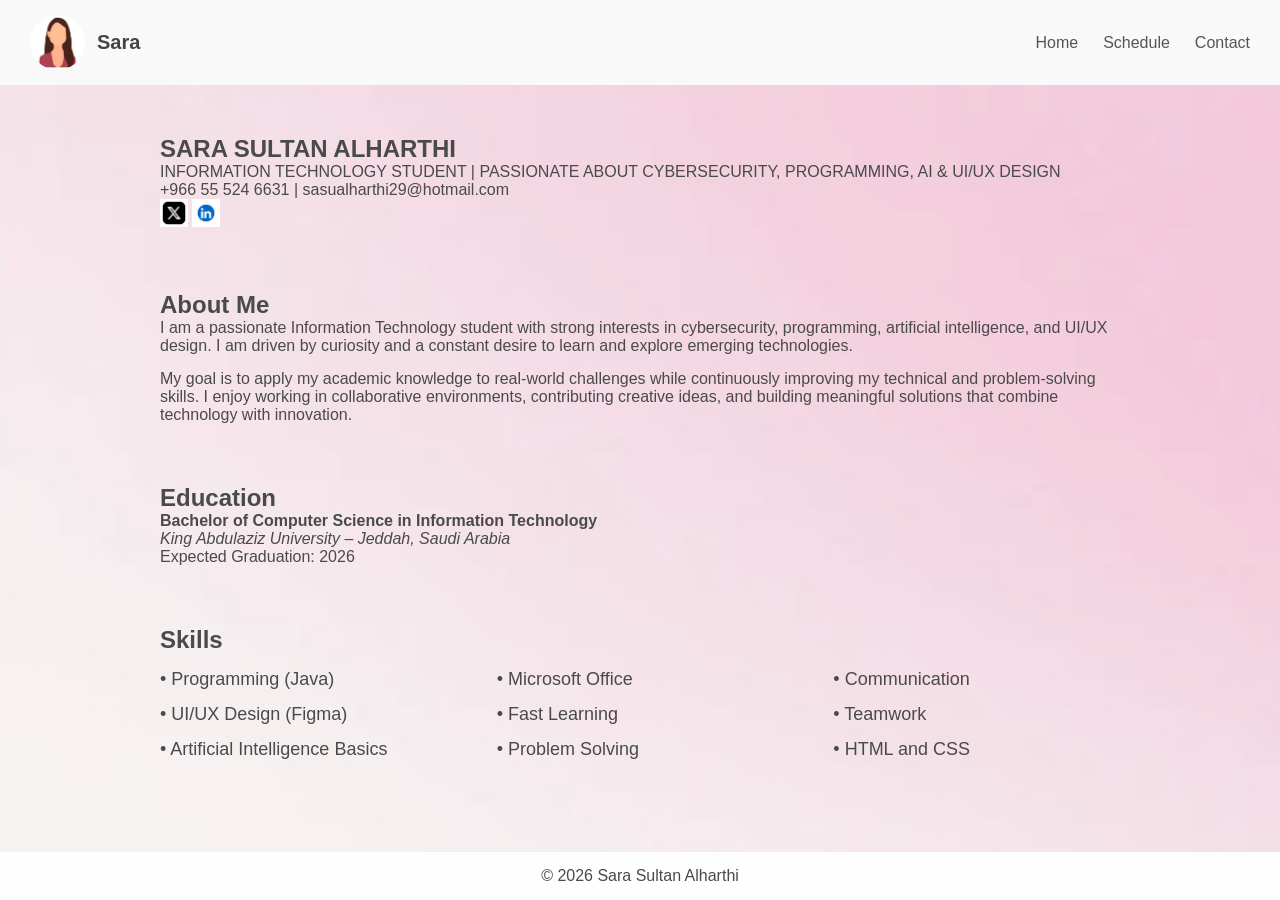
<file: index.html>
<!DOCTYPE html>
<html lang="en">
<head>
  <meta charset="UTF-8">
  <meta name="viewport" content="width=device-width, initial-scale=1.0">
  <title>Sara Sultan Alharthi - CV</title>
  <link rel="stylesheet" href="style.css">
</head>
<body>

  <header>
  <div style="display:flex; justify-content:space-between; align-items:center; padding:15px 30px; background-color:#f9f9f9;">
    
    <div style="display:flex; align-items:center; gap:12px;">
      <img src="images/profile.jpg" alt="Profile" style="width:55px; height:55px; border-radius:50%; object-fit:cover;">
      <span style="font-size:20px; font-weight:600; color:#444;">Sara</span>
    </div>

    <nav style="display:flex; gap:25px;">
      <a href="index.html" style="text-decoration:none; color:#555;">Home</a>
      <a href="schedule.html" style="text-decoration:none; color:#555;">Schedule</a>
      <a href="contact.html" style="text-decoration:none; color:#555;">Contact</a>
    </nav>

  </div>
</header>

  <main class="container">
    <section class="card">
  <h1 class="main-name">SARA SULTAN ALHARTHI</h1>

  <p class="main-role">
    INFORMATION TECHNOLOGY STUDENT | PASSIONATE ABOUT CYBERSECURITY, PROGRAMMING, AI &amp; UI/UX DESIGN
  </p>

  <p class="main-contact">
    +966 55 524 6631 | sasualharthi29@hotmail.com 
  </p>

    <div class="social-icons">
    <a href="https://x.com/" target="_blank">
      <img src="images/x-icon.png" width="28">
    </a>

    <a href="https://www.linkedin.com/" target="_blank">
      <img src="images/linkedin-icon.png" width="28">
    </a>
  </div>

</section>

<div class="card">
  <h2>About Me</h2>

  <p style="margin-bottom: 15px;">
    I am a passionate Information Technology student with strong interests in cybersecurity, programming, artificial intelligence, and UI/UX design. I am driven by curiosity and a constant desire to learn and explore emerging technologies.
  </p>
  <p>
My goal is to apply my academic knowledge to real-world challenges while continuously improving my technical and problem-solving skills. I enjoy working in collaborative environments, contributing creative ideas, and building meaningful solutions that combine technology with innovation.
  </p>
</div>


    <section class="card">
      
<h2>Education</h2>

<p><strong>Bachelor of Computer Science in Information Technology</strong></p>

<p><em>King Abdulaziz University – Jeddah, Saudi Arabia</em></p>

<p>Expected Graduation: 2026</p>
    </section>

   <section class="card">
  <h2>Skills</h2>

  <div style="display: grid; grid-template-columns: repeat(3, minmax(200px, 1fr)); gap: 14px 50px; margin-top: 15px; font-size: 18px;">
    <div>• Programming (Java)</div>
    <div>• Microsoft Office</div>
    <div>• Communication</div>

    <div>• UI/UX Design (Figma)</div>
    <div>• Fast Learning</div>
    <div>• Teamwork</div>

    <div>• Artificial Intelligence Basics</div>
    <div>• Problem Solving</div>
    <div>• HTML and CSS</div>
  </div>
</section> 
  </main>

  <footer class="footer">
    <p>© 2026 Sara Sultan Alharthi</p>
  </footer>

</body>
</html>
</file>
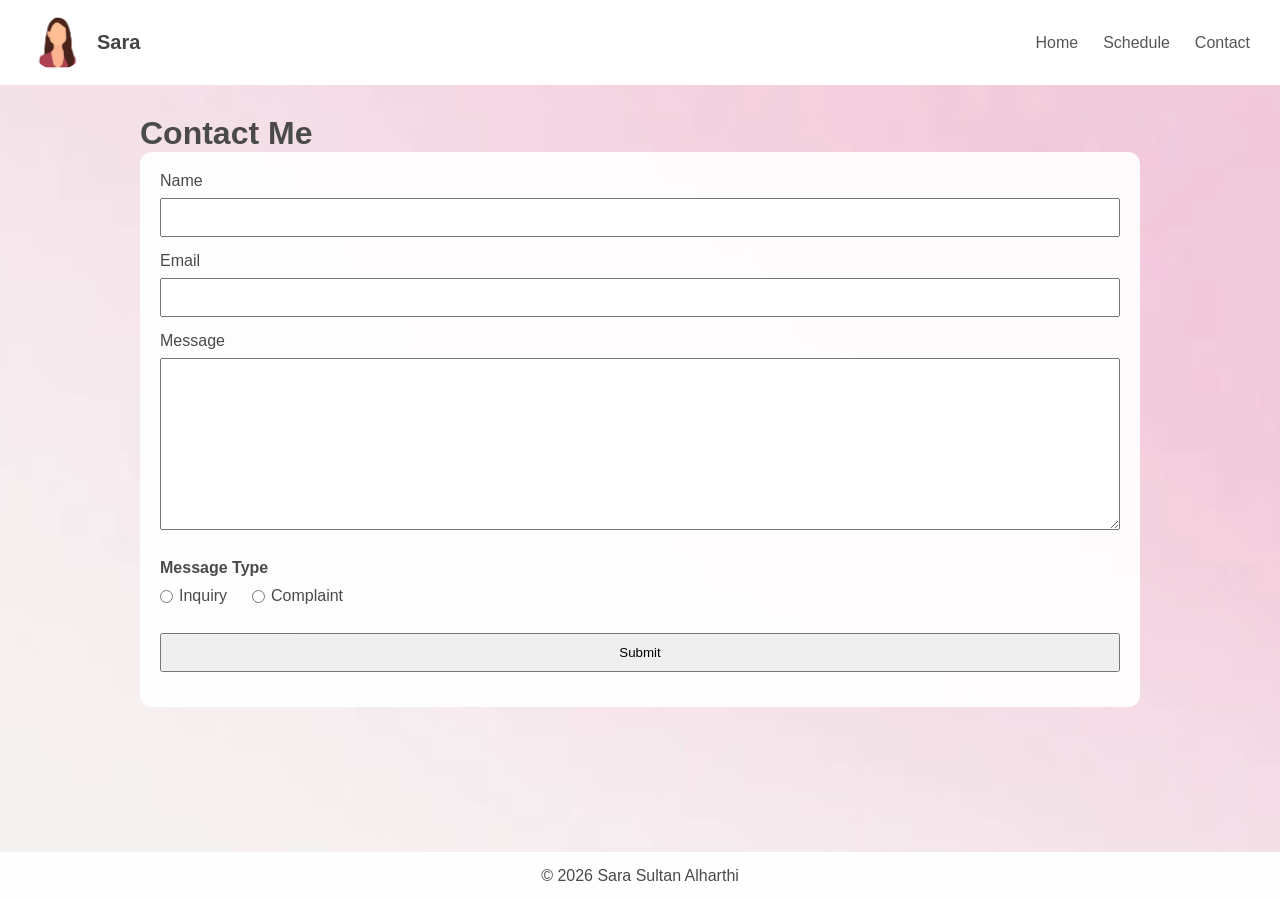
<file: contact.html>
<!DOCTYPE html>
<html lang="en">
<head>
<meta charset="UTF-8">
<meta name="viewport" content="width=device-width, initial-scale=1.0">
<title>Contact</title>
<link rel="stylesheet" href="style.css">
</head>

<body>

<header>
  <div style="display:flex; justify-content:space-between; align-items:center; padding:15px 30px; background:white;">
    
    <div style="display:flex; align-items:center; gap:12px;">
      <img src="images/profile.jpg" alt="Profile" style="width:55px; height:55px; border-radius:50%; object-fit:cover;">
      <span style="font-size:20px; font-weight:600; color:#444;">Sara</span>
    </div>

    <nav style="display:flex; gap:25px;">
      <a href="index.html" style="text-decoration:none; color:#555;">Home</a>
      <a href="schedule.html" style="text-decoration:none; color:#555;">Schedule</a>
      <a href="contact.html" style="text-decoration:none; color:#555;">Contact</a>
    </nav>

  </div>
</header>

<div class="container">

<aside class="sidebar">
</aside>

<main class="content">

<h1>Contact Me</h1>

<form action="http://webhook.site/2f0b349c-764c-45c1-9733-2217758685ad" method="POST">

<label>Name</label>
<input type="text" name="name" required>

<label>Email</label>
<input type="email" name="email">

<label>Message</label>
<textarea name="message" rows="10"></textarea>

<div style="margin-top: 10px; margin-bottom: 20px;">
  <p style="margin-bottom: 10px;"><strong>Message Type</strong></p>

  <div style="display: flex; align-items: center; gap: 25px;">
    <label style="display: flex; align-items: center; gap: 6px; margin: 0;">
      <input type="radio" name="type" value="Inquiry" required style="width: auto; margin: 0;">
      Inquiry
    </label>

    <label style="display: flex; align-items: center; gap: 6px; margin: 0;">
      <input type="radio" name="type" value="Complaint" style="width: auto; margin: 0;">
      Complaint
    </label>
  </div>
</div>

<input type="submit" value="Submit">

</form>

</main>

</div>

<footer class="footer">
    <p>© 2026 Sara Sultan Alharthi</p>
  </footer>

</body>
</html>
</file>
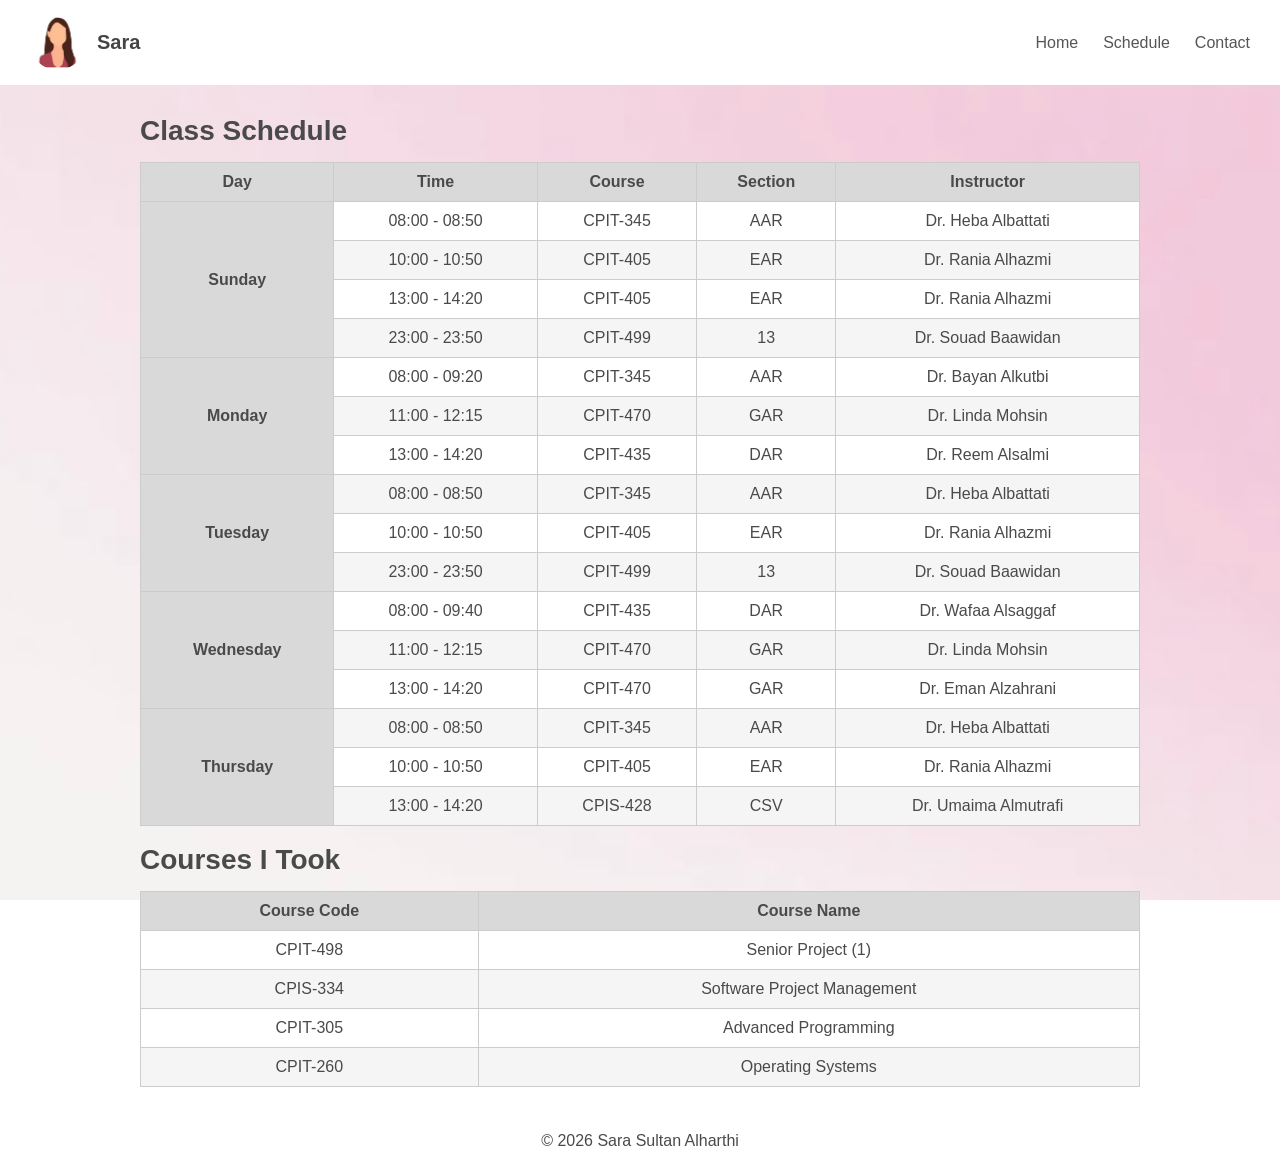
<file: schedule.html>
<!DOCTYPE html>
<html lang="en">
<head>
<meta charset="UTF-8">
<meta name="viewport" content="width=device-width, initial-scale=1.0">
<title>Class Schedule</title>
<link rel="stylesheet" href="style.css">
</head>

<body>

<header>
  <div style="display:flex; justify-content:space-between; align-items:center; padding:15px 30px; background:white;">
    
    <div style="display:flex; align-items:center; gap:12px;">
      <img src="images/profile.jpg" alt="Profile" style="width:55px; height:55px; border-radius:50%; object-fit:cover;">
      <span style="font-size:20px; font-weight:600; color:#444;">Sara</span>
    </div>

    <nav style="display:flex; gap:25px;">
      <a href="index.html" style="text-decoration:none; color:#555;">Home</a>
      <a href="schedule.html" style="text-decoration:none; color:#555;">Schedule</a>
      <a href="contact.html" style="text-decoration:none; color:#555;">Contact</a>
    </nav>

  </div>
</header>

<div class="container">

<aside class="sidebar">
</aside>

<main class="content">

<h1 style="font-size: 28px; margin-bottom: 15px;">Class Schedule</h1>

<table style="width:100%; border-collapse:collapse; background:white;">
  <tr style="background-color:#d9d9d9; font-weight:bold;">
    <th style="padding:10px; border:1px solid #ccc;">Day</th>
    <th style="padding:10px; border:1px solid #ccc;">Time</th>
    <th style="padding:10px; border:1px solid #ccc;">Course</th>
    <th style="padding:10px; border:1px solid #ccc;">Section</th>
    <th style="padding:10px; border:1px solid #ccc;">Instructor</th>
  </tr>

  <!-- Sunday -->
  <tr>
    <td rowspan="4" style="background-color: #d9d9d9; font-weight: bold; border: 1px solid #ccc; padding: 10px;">Sunday</td>
    <td>08:00 - 08:50</td>
    <td>CPIT-345</td>
    <td>AAR</td>
    <td>Dr. Heba Albattati</td>
  </tr>
  <tr>
    <td>10:00 - 10:50</td>
    <td>CPIT-405</td>
    <td>EAR</td>
    <td>Dr. Rania Alhazmi</td>
  </tr>
  <tr>
    <td>13:00 - 14:20</td>
    <td>CPIT-405</td>
    <td>EAR</td>
    <td>Dr. Rania Alhazmi</td>
  </tr>
  <tr>
    <td>23:00 - 23:50</td>
    <td>CPIT-499</td>
    <td>13</td>
    <td>Dr. Souad Baawidan</td>
  </tr>

  <!-- Monday -->
  <tr>
    <td rowspan="3" style="background-color: #d9d9d9; font-weight: bold; border: 1px solid #ccc; padding: 10px;">Monday</td>
    <td>08:00 - 09:20</td>
    <td>CPIT-345</td>
    <td>AAR</td>
    <td>Dr. Bayan Alkutbi</td>
  </tr>
  <tr>
    <td>11:00 - 12:15</td>
    <td>CPIT-470</td>
    <td>GAR</td>
    <td>Dr. Linda Mohsin</td>
  </tr>
  <tr>
    <td>13:00 - 14:20</td>
    <td>CPIT-435</td>
    <td>DAR</td>
    <td>Dr. Reem Alsalmi</td>
  </tr>

  <!-- Tuesday -->
  <tr>
    <td rowspan="3" style="background-color: #d9d9d9; font-weight: bold; border: 1px solid #ccc; padding: 10px;">Tuesday</td>
    <td>08:00 - 08:50</td>
    <td>CPIT-345</td>
    <td>AAR</td>
    <td>Dr. Heba Albattati</td>
  </tr>
  <tr>
    <td>10:00 - 10:50</td>
    <td>CPIT-405</td>
    <td>EAR</td>
    <td>Dr. Rania Alhazmi</td>
  </tr>
  <tr>
    <td>23:00 - 23:50</td>
    <td>CPIT-499</td>
    <td>13</td>
    <td>Dr. Souad Baawidan</td>
  </tr>

  <!-- Wednesday -->
  <tr>
    <td rowspan="3" style="background-color: #d9d9d9; font-weight: bold; border: 1px solid #ccc; padding: 10px;">Wednesday</td>
    <td>08:00 - 09:40</td>
    <td>CPIT-435</td>
    <td>DAR</td>
    <td>Dr. Wafaa Alsaggaf</td>
  </tr>
  <tr>
    <td>11:00 - 12:15</td>
    <td>CPIT-470</td>
    <td>GAR</td>
    <td>Dr. Linda Mohsin</td>
  </tr>
  <tr>
    <td>13:00 - 14:20</td>
    <td>CPIT-470</td>
    <td>GAR</td>
    <td>Dr. Eman Alzahrani</td>
  </tr>

  <!-- Thursday -->
  <tr>
    <td rowspan="3" style="background-color: #d9d9d9; font-weight: bold; border: 1px solid #ccc; padding: 10px;">Thursday</td>
    <td>08:00 - 08:50</td>
    <td>CPIT-345</td>
    <td>AAR</td>
    <td>Dr. Heba Albattati</td>
  </tr>
  <tr>
    <td>10:00 - 10:50</td>
    <td>CPIT-405</td>
    <td>EAR</td>
    <td>Dr. Rania Alhazmi</td>
  </tr>
  <tr>
    <td>13:00 - 14:20</td>
    <td>CPIS-428</td>
    <td>CSV</td>
    <td>Dr. Umaima Almutrafi</td>
  </tr>
</table>



<br>

<h2 style="font-size: 28px; margin-bottom: 15px;">Courses I Took</h2>

<table style="width:100%; border-collapse:collapse; background:white;">
  <tr style="background-color:#d9d9d9; font-weight:bold;">
    <th style="padding:10px; border:1px solid #ccc;">Course Code</th>
    <th style="padding:10px; border:1px solid #ccc;">Course Name</th>
  </tr>
  <tr>
    <td>CPIT-498</td>
    <td>Senior Project (1)</td>
  </tr>
  <tr>
    <td>CPIS-334</td>
    <td>Software Project Management</td>
  </tr>
  <tr>
    <td>CPIT-305</td>
    <td>Advanced Programming</td>
  </tr>
  <tr>
    <td>CPIT-260</td>
    <td>Operating Systems</td>
  </tr>
</table>


</main>

</div>

<footer class="footer">
    <p>© 2026 Sara Sultan Alharthi</p>
  </footer>

</body>
</html>
</file>
<file: style.css>
* {
  margin: 0;
  padding: 0;
  box-sizing: border-box;
}

body {
  font-family: "Trebuchet MS", "Segoe UI", Arial, sans-serif;
  color: #4a4a4a;
  background-image: url("images/bg.jpg");
  background-size: cover;
  background-attachment: fixed;
  background-position: center;
  min-height: 100vh;
  display: flex;
  flex-direction: column;
}



.navbar {
  display: flex;
  justify-content: space-between;
  align-items: center;
  padding: 15px 30px;
}

.left-nav {
  display: flex;
  align-items: center;
  gap: 12px;
}

.profile-pic {
  width: 70px;
  height: 70px;
  object-fit: cover;
  border-radius: 50%;
}

.nav-links {
  display: flex;
  gap: 20px;
  list-style: none;
}

a {
  text-decoration: none;
  color: #1a1a1a;
}

.nav-links a:hover,
.social-link:hover,
button:hover {
  color: #0a66c2;
}

.fragment-link {
  display: inline-block;
  margin-top: 15px;
  color: darkred;
  font-weight: bold;
}

.container {
  width: 90%;
  max-width: 1000px;
  margin: 30px auto;
  flex: 1;
}

.hero,
.card {
  background: #f9f9f9(255,255,255,0.9);
  padding: 20px;
  margin-bottom: 20px;
  border-radius: 12px;
}

.title {
  margin-top: 10px;
  font-size: 18px;
  color: #444;
}



.social-link {
  display: inline-block;
  margin-right: 15px;
  padding: 8px 14px;
  background: #eee;
  border-radius: 8px;
}

.footer {
  margin-top: auto;
  background: rgba(255,255,255,0.95);
  text-align: center;
  padding: 15px;
}

table {
  width: 100%;
  border-collapse: collapse;
  background: rgba(255,255,255,0.92);
}

th, td {
  border: 1px solid #ccc;
  padding: 10px;
  text-align: center;
}

tr:nth-child(odd) {
  background-color: #f5f5f5;
}

tr:nth-child(odd):hover {
  background-color: #dbeafe;
}

tr:nth-child(even):hover {
  background-color: #fde68a;
}

form {
  background: rgba(255,255,255,0.92);
  padding: 20px;
  border-radius: 12px;
}

input, textarea, button {
  width: 100%;
  padding: 10px;
  margin-top: 8px;
  margin-bottom: 15px;
}

@media (max-width: 768px) {
  .navbar {
    flex-direction: column;
    gap: 15px;
  }

  .nav-links {
    flex-wrap: wrap;
    justify-content: center;
  }

nav {
    display:flex;
    justify-content: flex-end;
    gap: 20px;
}

.main-name {
  font-size: 36px;
  font-weight: bold;
  margin-bottom: 25px;
  text-transform: uppercase;
}

.main-role {
  font-size: 18px;
  margin-bottom: 35px;
}

.main-contact {
  font-size: 18px;
  margin-bottom: 40px;
  line-height: 2;
}

.about-me hr {
  margin-top: 50px;
  margin-bottom: 20px;
  font-size: 28px;
}

.summary-text {
  font-size: 20px;
  line-height: 1.9;
  text-align: justify;
}
.skills-grid {
  display: grid;
  grid-template-columns: repeat(3, 1fr);
  gap: 12px 40px;
  margin-top: 15px;
  font-size: 18px;
}

@media (max-width: 768px) {
  .skills-grid {
    grid-template-columns: 1fr;
  }
}
  .social-icons{
  margin-top: 10px;
  display: flex;
  gap: 15px;
}

.social-icons img{
  cursor: pointer;
  transition: transform 0.2s;
}

.social-icons img:hover{
  transform: scale(1.1);
}
  .main-name {
  font-size: 34px;
  font-weight: 700;
  color: #2f2f2f;
  margin-bottom: 18px;
}

.main-role {
  font-size: 17px;
  color: #6b5b6b;
  line-height: 1.6;
  margin-bottom: 16px;
}

.main-contact {
  font-size: 16px;
  color: #7a6f7a;
  margin-bottom: 18px;
}

.summary-text {
  font-size: 17px;
  color: #555;
  line-height: 1.9;
  text-align: justify;
}

.card h2 {
  font-size: 22px;
  color: #3d3d3d;
  margin-bottom: 14px;
}

.card p,
.card li {
  font-size: 17px;
  color: #555;
}
.message-type{
margin-top:10px;
margin-bottom:20px;
}

.message-type label{
display:block;
margin-top:6px;
cursor:pointer;
}
.schedule-title{
    font-size: 32px;
    margin-bottom: 15px;
}
table th{
    font-weight: bold;
    color: #333;
    background-color: #f2f2f2;
}

table th{
    background-color:#e0e0e0;
    font-weight:bold;
}


table td:first-child{
    background-color:#e0e0e0;
    font-weight:600;
}


table tr:first-child{
    background-color:#e0e0e0;
}


.schedule-title{
    font-size:28px;
}

.courses-title{
    font-size:28px;
}
}
</file>
